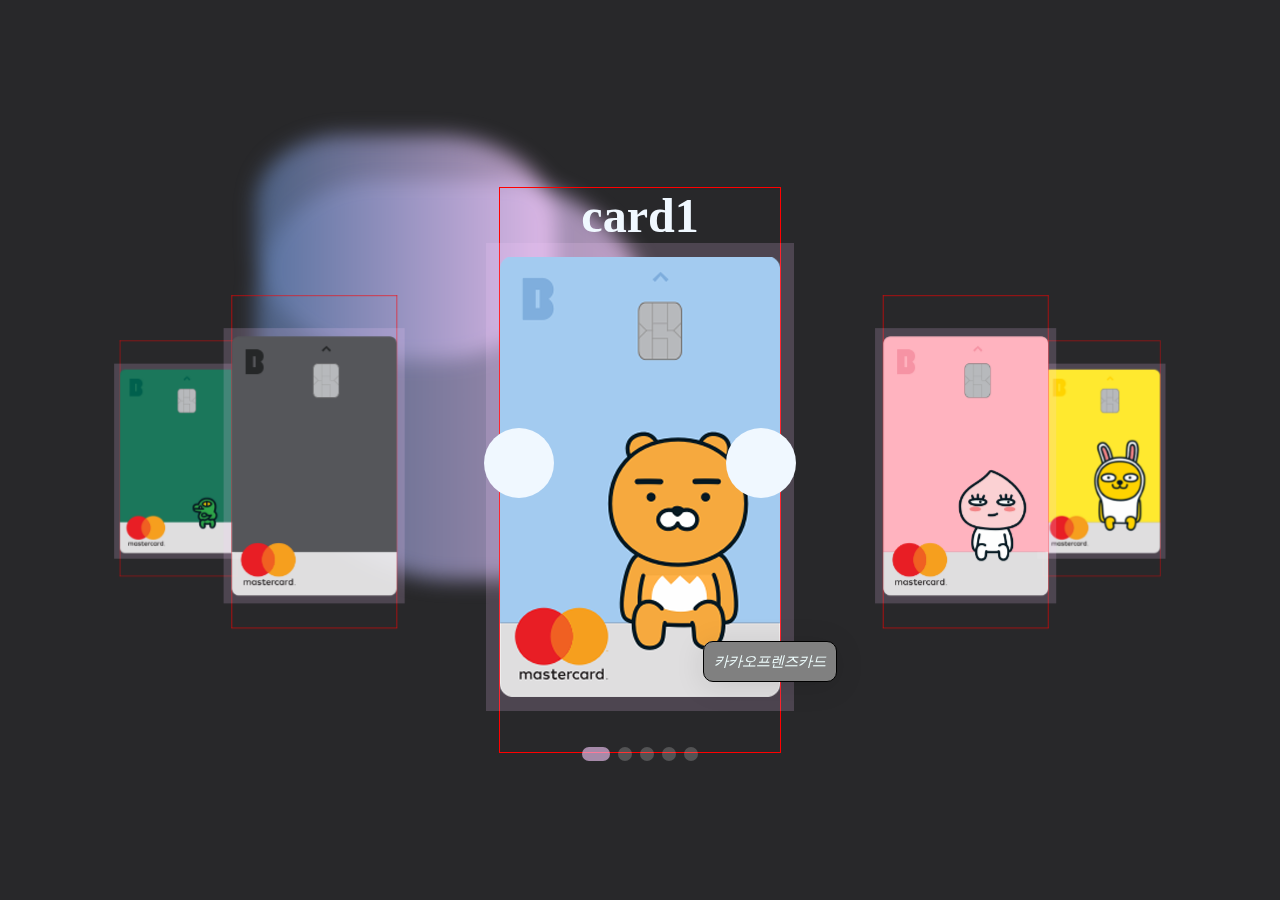
<file: Coverflow silder/Coverflow silder.html>
<!DOCTYPE html>
<html lang="en">
<head>
    <meta charset="UTF-8">
    <meta name="viewport" content="width=device-width, initial-scale=1.0">
    <title>Document</title>
</head>
<link rel="stylesheet" href="https://cdn.jsdelivr.net/npm/swiper@11/swiper-bundle.min.css"/>

<link rel="stylesheet" href="style.css">



<body>

    <section>
        <div class="swiper">
            <div class="swiper-wrapper">
              <div class="swiper-slide">
                <h1>card1</h1>
                <img src="../image/card-1.png" alt="">
                <p>카카오프렌즈카드</p>
              </div>

              <div class="swiper-slide">
                <h1>card2</h1>
                <img src="../image/card-2.png" alt="">
                <p>카카오프렌즈카드</p>
              </div>

              <div class="swiper-slide">
                <h1>card3</h1>
                <img src="../image/card-3.png" alt="">
                <p>카카오프렌즈카드</p>
              </div>

              <div class="swiper-slide">
                <h1>card4</h1>
                <img src="../image/card-4.png" alt="">
                <p>카카오프렌즈카드</p>
              </div>
              <div class="swiper-slide">
                <h1>card5</h1>
                <img src="../image/card-5.png" alt="">
                <p>카카오프렌즈카드</p>
              </div>
            </div>
            <div class="swiper-pagination"></div>
            <div class="swiper-button-prev"></div>
            <div class="swiper-button-next"></div>


            <!-- 내비게이션 버튼 추가 -->
            <div class="button-container">
                <div class="swiper-button-next"></div>
                <div class="swiper-button-prev"></div>
            </div>
        <!-- 페이지네이션 추가 (필요한 경우) -->
        <div class="swiper-pagination"></div>
        </div>
        
        <div class="blob-container">
            <div class="blob one"></div>
            <div class="blob two"></div>
        </div>
    </section>

    
    <!-- 스와이퍼 -->
    <script src="https://cdn.jsdelivr.net/npm/swiper@11/swiper-bundle.min.js"></script>
    <script src="add.js"></script>

</body>
</html>
</file>
<file: Coverflow silder/style.css>
*, *::before, *, *::after{
    margin: 0;
    padding: 0;
    /* box-sizing: border-box; */
}

body{
    min-height: 100vh;
    width: 100%;
}

section{
    position: relative;
    display: flex;
    align-items: center;
    justify-content: center;
    background: #28282a;
    min-height: 100vh;
}

/* anmation background */

.blob-container{
    position: absolute;
    inset: 0;
    width: 100%;
    min-height: 100vh;
    overflow: hidden;
    filter: blur(10px);
}
.blob {
    position: absolute;
    opacity: 0.7;
    border-radius: 40% 50% 30% 40%;/* 여기빼면될듯 */
    transform:  rotate(-180deg);
}

.blob.one {
    background: linear-gradient(90deg, #faccff, #5a78a9);
    width: 400px;
    aspect-ratio: 1/1;
    left: 20%;
    top: 20%;
    animation: transform 10s ease-in-out infinite both alternate,
        movement_one 16s ease-in-out infinite both;
}

.blob.two{
    background: linear-gradient(90deg, #faccff, #5a78a9);
    width: 300px;
    aspect-ratio: 4/3;
    left: 20%;
    top: 15%;
    animation: transform 8s ease-in-out infinite both alternate,
        movement_two 20s ease-in-out infinite both;
}

@keyframes transform{
    0%, 100%{
        border-radius:  33% 67% 70% 30% / 30% 40% 70% 70%;
    }
    20%{
        border-radius: 37% 63% 51% 49% / 37% 35% 35% 63%;
    }
    40%{
        border-radius: 36% 64% 64% 36% / 64% 48% 52% 26%;
    }
    60%{
        border-radius: 37% 63% 51% 49% / 30% 30% 70% 73%;
    }
    60%{
        border-radius: 40% 60% 42% 58% / 51% 51% 49% 59%;
    }
}

@keyframes movement_one {
    0%, 
    100%{
        transform: none;
    }
    50%{
        transform: translate(50%, 0%) rotateY(10deg) scale(1);
    }
}

@keyframes movement_two {
    0%, 
    100%{
        transform: none;
    }
    50%{
        transform: translate(-50%, 80%) rotateY(-200deg) scale(1.3);
    }
}

/* Coverflow silder 스타일 */
.swiper-container {
    /* width: 100%; /* 너비 설정 */
    height: 400px; /* 높이 설정 */ */
    overflow: hidden; /* 넘치는 부분 숨기기 */
}

.swiper-wrapper {
    display: flex; /* 슬라이드를 수평으로 나열 */
}

.swiper-slide {
    border: 1px solid red;
    flex: 0 0 auto; /* 슬라이드 크기 고정 */
    width: 300px; /* 각 슬라이드의 너비 설정 */
    height: 100%; /* 슬라이드 높이 설정 */
    text-align: center; /* 텍스트 중앙 정렬 */
    cursor: pointer; /* 클릭 가능 표시 */
}


/* swiper js */
.swiper{
    width: 100%;
    padding: 60px 0 20px;
}

.swiper-slide {
    display: flex;
    flex-direction: column;
    align-items: center;
    width: 280px;
    
    text-align: center;
    user-select: none;
}

.swiper-slide img{
    width: 100%;
    height: 100%;
    object-fit: cover;
    object-position: center;
    padding: 14px;
    background-color: rgb(250, 204, 255, 0.18);
}

.swiper-slide h1, 
.swiper-slide p{
    opacity: 0;
    color: white;
    transition: all 1s linear;
}

.swiper-slide h1{
    font-size: 3rem;
    width: max-content;
    color: aliceblue;
}
.swiper-slide p{
    color: azure;
    font-size: 0.9rem;
    font-style: italic;
    line-height: 1.3;
    font-weight: 400;
    background-color: gray;
    border-radius: 10px;
    border: 1px solid black;
    box-shadow:  0 4px 30px rgba(0, 0, 0, 0.1);
    backdrop-filter: blur(15px);
    -webkit-backdrop-filter: blur(15px);
    padding: 10px;
    transform: translate(130px, -20px);
    transition-delay: 0.4s;
}


.swiper-slide-active h1,
.swiper-slide-active p{
    opacity: 1;
}
.swiper-slide-active p{
    transform: translate(130px, -70px);
}
.swiper-pagination-bullet{
    width: 14px;
    height: 14px;
    background-color: #fff;
    border-radius: 50%;
    transition: all 0.7s ease-in-out;
}

.swiper-pagination-bullet-active {
    width: 28px;
    background-color: rgba(250, 204, 255, 0.6);
    border-radius: 14px;
}

/* .swiper-slide:hover{
    transform: scale(1.2) 0.5s;
} */
.swiper-button-next::after,
.swiper-button-prev::after{
    display: none;
}

/* 버튼설정 */
.button-container{
    width: 50%;
}
.button-container div{
    margin-left:37% ;
    width: 70px;
    height: 70px;
    border-radius: 50px;
    background-color: aliceblue;
}
.swiper-button-next
{margin-right: 37%;}
</file>
